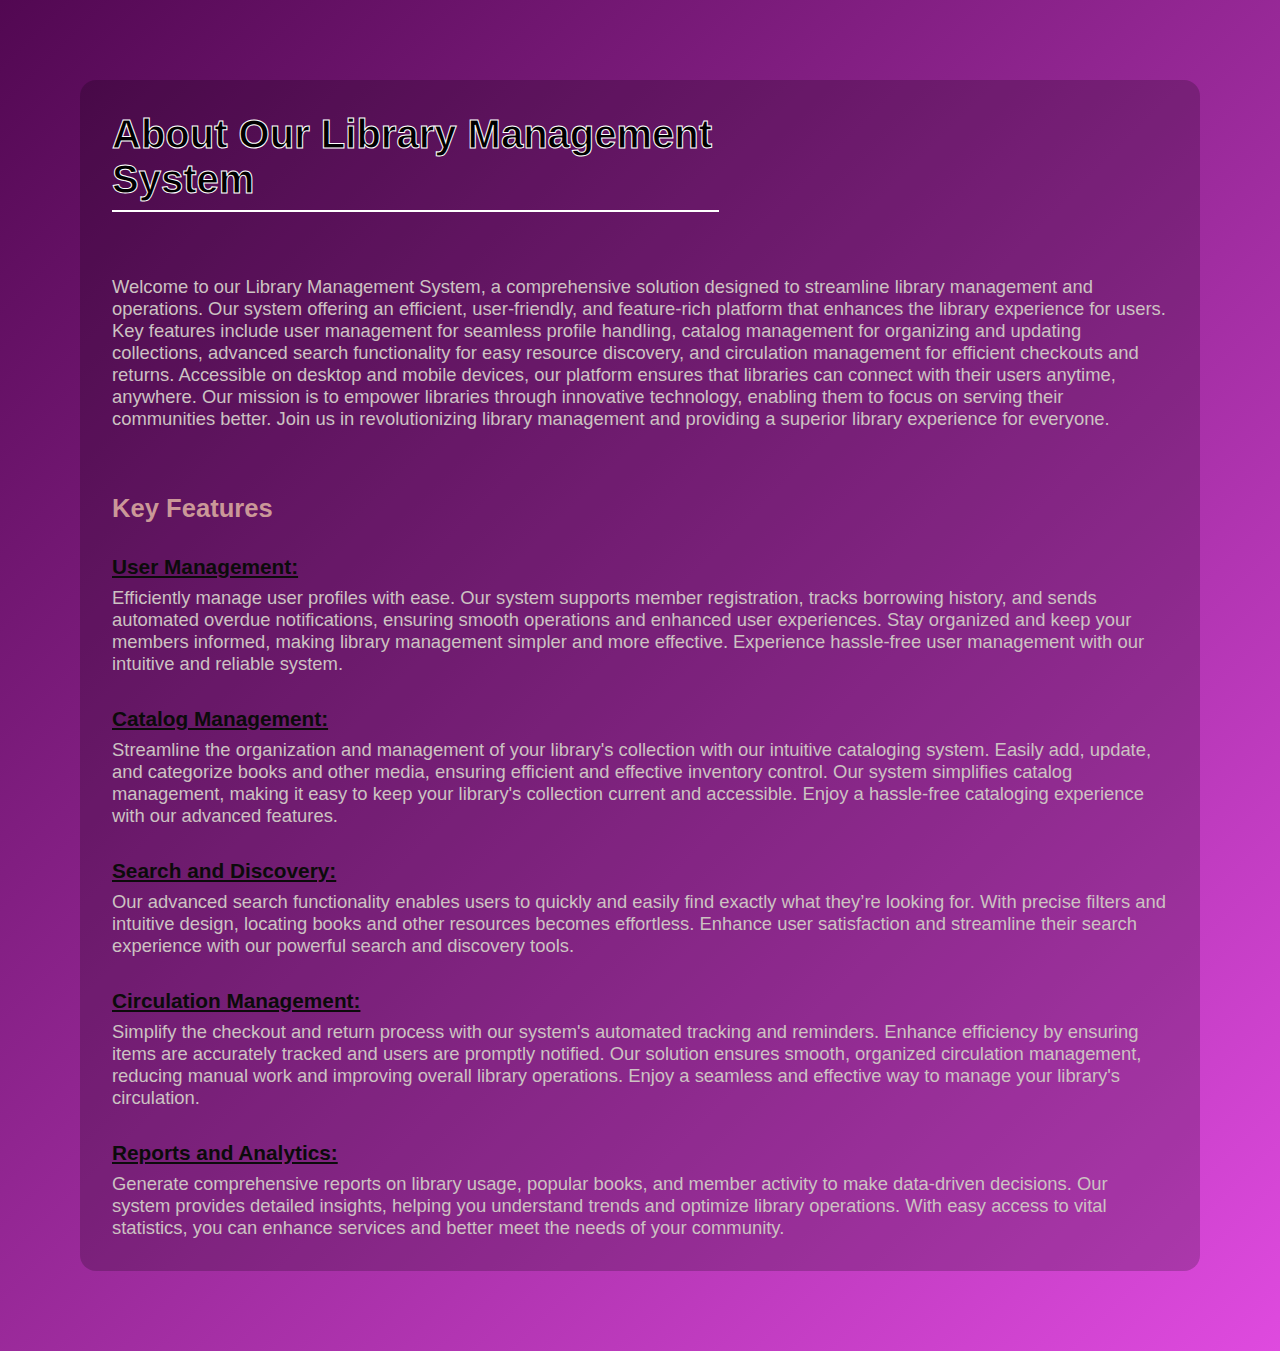
<file: src/html/about2.html>
<!DOCTYPE html>
<html lang="en">

<head>
    <meta charset="UTF-8">
    <meta name="viewport" content="width=device-width, initial-scale=1.0">
    <title>About page</title>
    <link rel="stylesheet" href="../css/about2.css">
</head>

<body>
    <div class="about">
        <div class="container">
            <div class="h1">
                <h1>About Our Library Management System</h1>
            </div>
            <div class="p">
                <p>Welcome to our Library Management System, a comprehensive solution designed to streamline library
                    management and operations. Our system offering an efficient, user-friendly, and feature-rich
                    platform that enhances the library experience for users. Key features include user management for
                    seamless profile handling, catalog management for organizing and updating collections, advanced search functionality for easy resource discovery, and
                    circulation management for efficient checkouts and returns. Accessible on desktop and mobile
                    devices, our platform ensures that libraries can connect with their users anytime, anywhere. Our
                    mission is to empower libraries through innovative technology, enabling them to focus on serving
                    their communities better. Join us in revolutionizing library management and providing a superior library
                    experience for everyone.
                </p>
            </div>

            <div class="features-content">
                <div class="features">
                    <h2>Key Features</h2>
                    <div>
                        <h4>User Management:</h4>
                        <p>Efficiently manage user profiles with ease. Our system supports member registration, tracks
                            borrowing history, and sends automated overdue notifications, ensuring smooth operations and
                            enhanced user experiences. Stay organized and keep your members informed, making library management
                            simpler and more effective. Experience hassle-free user management with our intuitive and reliable
                            system.
                        </p>
                    </div>

                    <div>
                        <h4>Catalog Management:</h4>
                        <p>Streamline the organization and management of your library's collection with our intuitive cataloging
                            system. Easily add, update, and categorize books and other media, ensuring efficient and effective
                            inventory control. Our system simplifies catalog management, making it easy to keep your library's
                            collection current and accessible. Enjoy a hassle-free cataloging experience with our advanced
                            features.
                        </p>
                    </div>

                    <div>
                        <h4>Search and Discovery:</h4>
                        <p>Our advanced search functionality enables users to quickly and easily find
                            exactly what they’re looking for. With precise filters and intuitive design, locating books and
                            other resources becomes effortless. Enhance user satisfaction and streamline their search experience
                            with our powerful search and discovery tools.
                        </p>
                    </div>

                    <div>
                        <h4>Circulation Management:</h4>
                        <p>Simplify the checkout and return process with our system's automated
                            tracking and reminders. Enhance efficiency by ensuring items are accurately tracked and users are
                            promptly notified. Our solution ensures smooth, organized circulation management, reducing manual
                            work and improving overall library operations. Enjoy a seamless and effective way to manage your
                            library's circulation.
                        </p>
                    </div>
                    
                    <div>
                        <h4>Reports and Analytics:</h4>
                        <p>Generate comprehensive reports on library usage, popular books, and member
                            activity to make data-driven decisions. Our system provides detailed insights, helping you
                            understand trends and optimize library operations. With easy access to vital statistics, you can
                            enhance services and better meet the needs of your community.
                        </p>
                    </div>
                </div>
            </div>
        </div>
    </div>
</body>

</html>
</file>
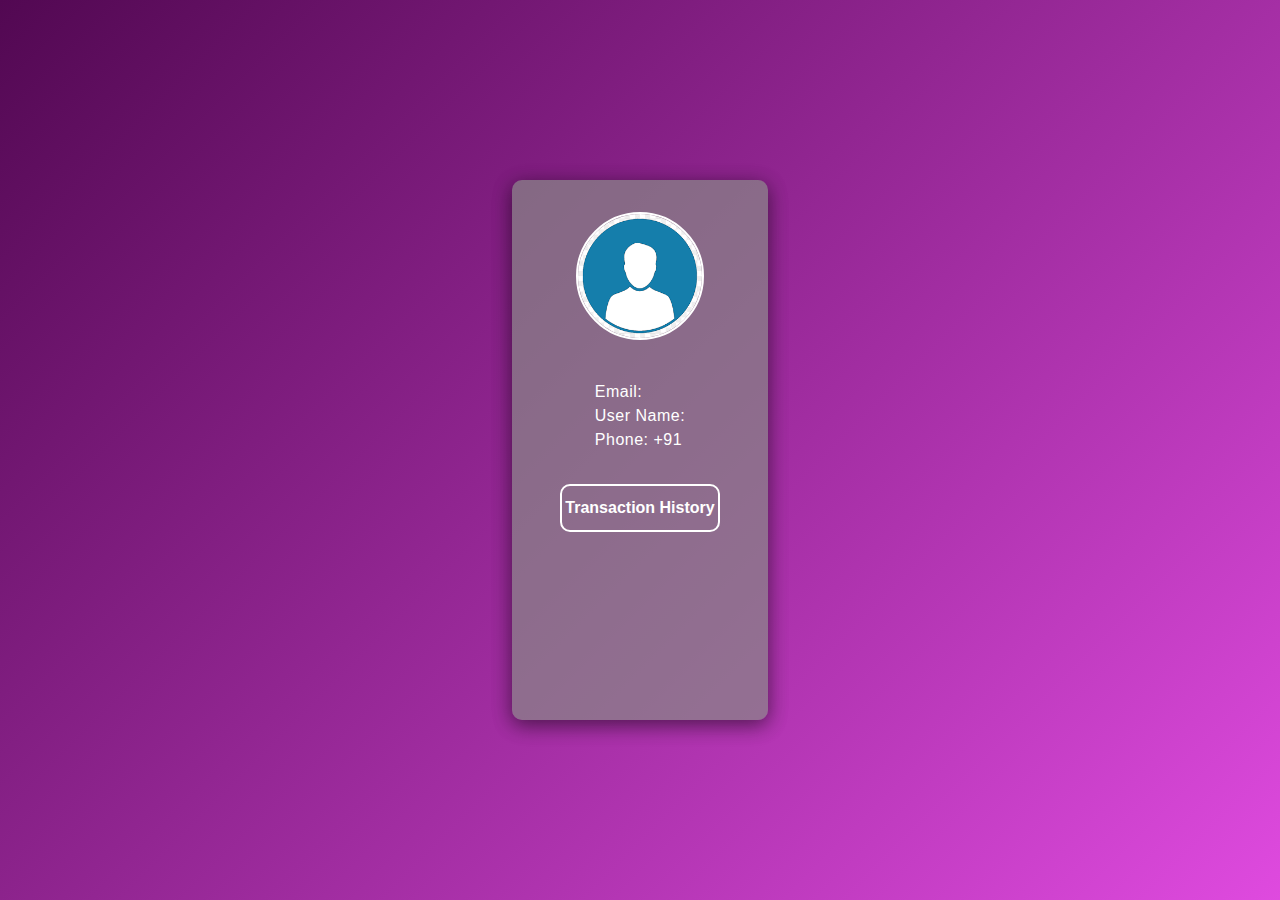
<file: src/html/my-profile.html>
<!DOCTYPE html>
<html lang="en">
<head>
    <meta charset="UTF-8">
    <meta name="viewport" content="width=device-width, initial-scale=1.0">
    <title>Profile</title>
    <link rel="stylesheet" href="../css/my-profile.css">
</head>
<body>



<section id="my-prof">
    <div class="container">
        <div class="user-image">
            <div class="image">
                <!-- <img src="" alt="user-image" id="image"> -->
                <img id="image">
                <img src="download.png" id="userFimg2">
            </div>
        </div>

        <div class="user-name">
            <h3 id="fullName"></h3>
        </div>

        <div class="user-info">
            <p>Email: <span id="user-email"> </span></p>
            <p>User Name: <span id="user-name"> </span></p>
            <p>Phone: +91 <span id="user-phone">  </span></p>
        </div>
        <div class="trans-history">
            <button id="history">
                Transaction History
            </button>
        </div>
    </div>
</section>
<script src="../js/myProfile.js"></script>
</body>
</html>
</file>
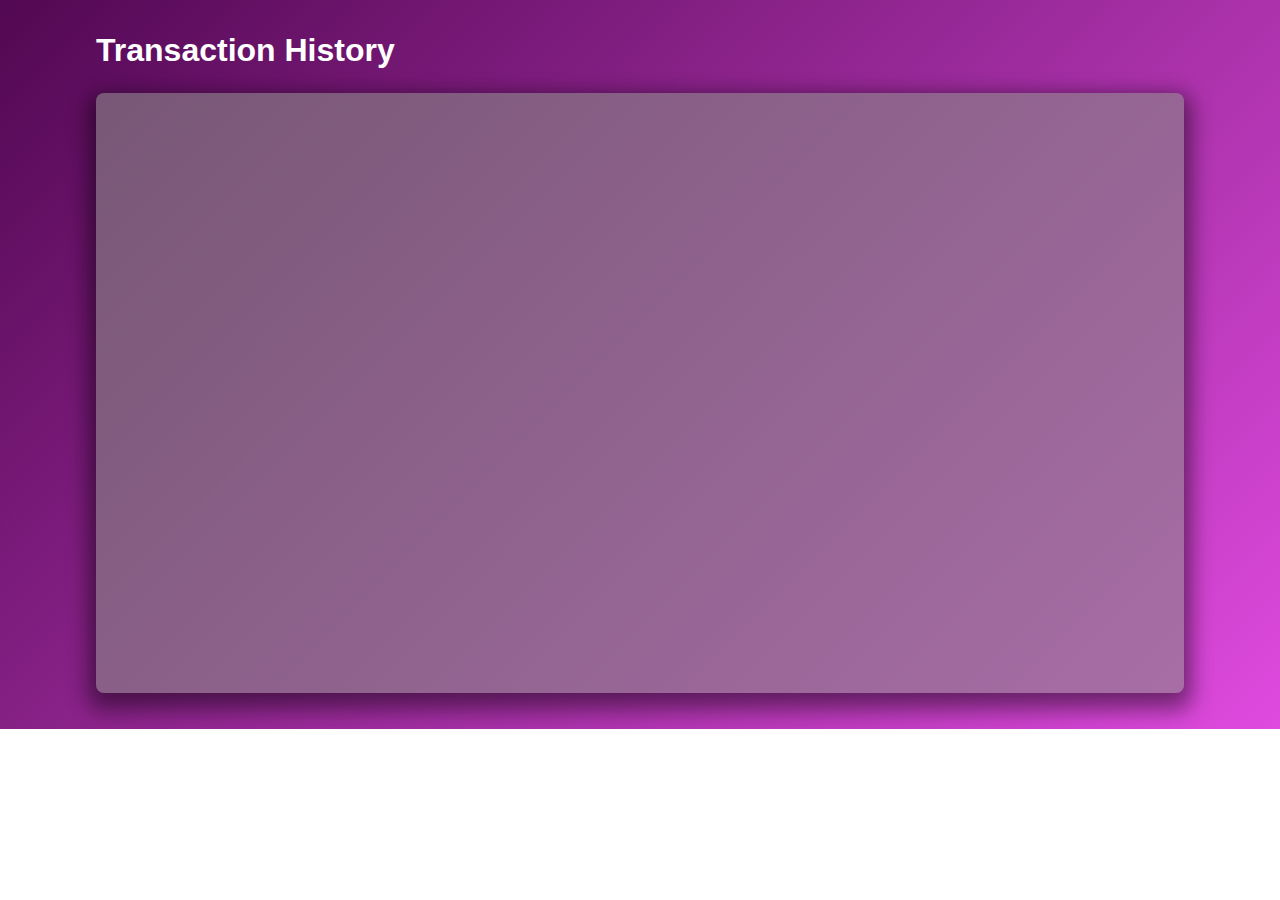
<file: src/html/trans-history.html>
<!DOCTYPE html>
<html lang="en">
<head>
    <meta charset="UTF-8">
    <meta name="viewport" content="width=device-width, initial-scale=1.0">
    <title>Orders</title>
    <link rel="stylesheet" href="../css/trans-history.css">
</head>
<body>
    <section id="transection-history">
        <div class="text">
            <h3>Transaction History</h3>
        </div>
        <div class="container" id="container">
            
            <div id="message">
                <p></p>
            </div>
        </div>
    </section>
    <script src="../js/trans-hist.js"> </script>
</body>
</html>
</file>
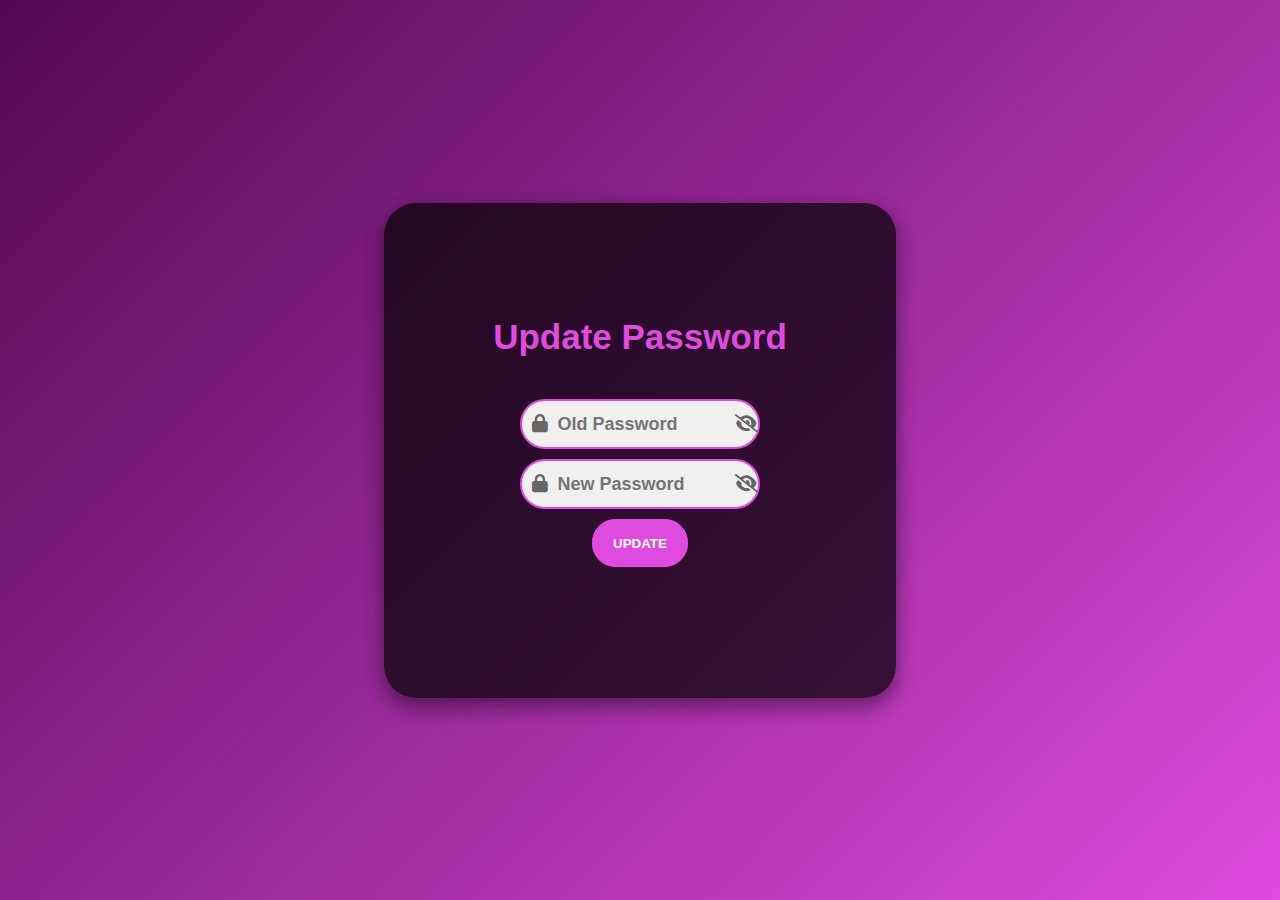
<file: src/html/updatePass.html>
<!DOCTYPE html>
<html lang="en">
<head>
    <meta charset="UTF-8">
    <meta name="viewport" content="width=device-width, initial-scale=1.0">
    <title>Update pass</title>
    <link rel="stylesheet" href="../css/updatePass.css">
    <link rel="stylesheet" href="https://cdnjs.cloudflare.com/ajax/libs/font-awesome/6.5.2/css/all.min.css" />
</head>
<body>
    <div class="update-container">
        <form action="" class="pass-update-form">
            <h2 class="title">Update Password</h2>
            <div class="input-container">
                <div class="input-field">
                    <i class="fas fa-lock"></i>
                    <input type="password" placeholder="Old Password" class="password" id="oldpass">
                    <span class="icon" onclick="togglePasswordVisibility(this)">
                        <i class="fa-solid fa-eye-slash"></i>
                    </span>
                    
                </div>
                <div class="input-field">
                    <i class="fas fa-lock"></i>
                    <input type="password" placeholder="New Password" class="password" id="newpass">
                    <span class="icon" onclick="togglePasswordVisibility(this)">
                        <i class="fa-solid fa-eye-slash"></i>
                    </span>
                </div>
            </div>

            <div class="btn" id="updateBtn">
                <input type="submit" value="Update" class="btn" >
            </div>
            <div class="msg"><p id="message"></p></div>
        </form>
    </div>
    <script src="../js/updatePassword.js"></script>
</body>
</html>
</file>
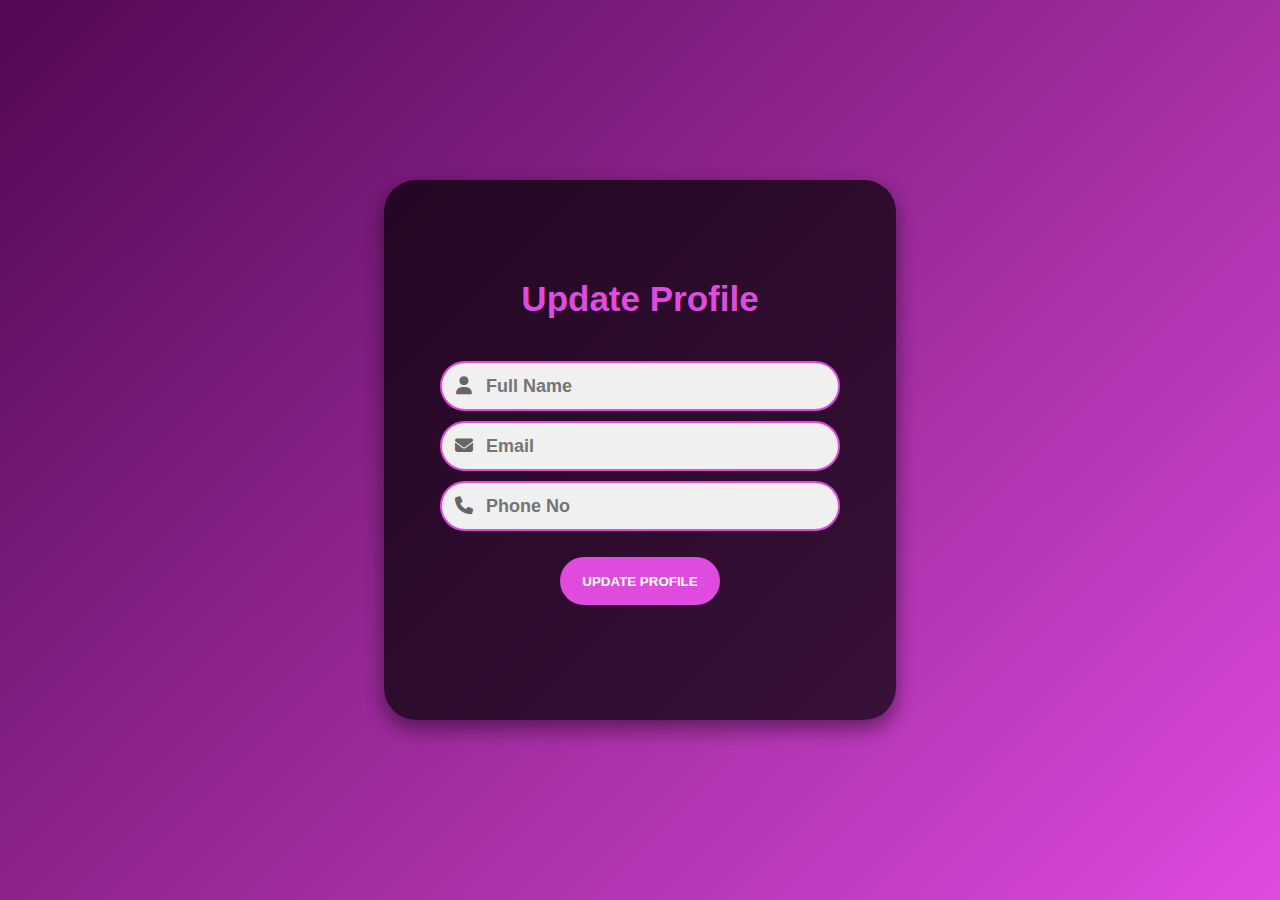
<file: src/html/updateProfile.html>
<!DOCTYPE html>
<html lang="en">
<head>
    <meta charset="UTF-8">
    <meta name="viewport" content="width=device-width, initial-scale=1.0">
    <title>update profile</title>
    <link rel="stylesheet" href="../css/updateProfile.css">
    <link rel="stylesheet" href="https://cdnjs.cloudflare.com/ajax/libs/font-awesome/6.5.2/css/all.min.css" />
</head>
<body>
    <div class="update-container">
        <form action="" class="pass-update-form">
            <h2 class="title">Update Profile</h2>
            <div class="input-container">
                <div class="input-field">
                    <i class="fas fa-user"></i>
                    <input type="text" placeholder="Full Name" id="fulName">
                </div>

                <div class="input-field">
                    <i class="fa-solid fa-envelope"></i>
                    <input type="email" placeholder="Email" id="email">
                </div>

                <div class="input-field">
                    <i class="fas fa-phone"></i>
                    <input type="number" placeholder="Phone No" id="phNo">
                </div>
            </div>

            <div class="btn">
                <input type="submit" value="Update Profile" class="btn" id="updateBtn">
            </div>

            <!-- message here -->
            <div class="msg">
                <p id="message"></p>
            </div>
        </form>
    </div>
    <script src="../js/updateDetails.js"></script>
</body>
</html>
</file>
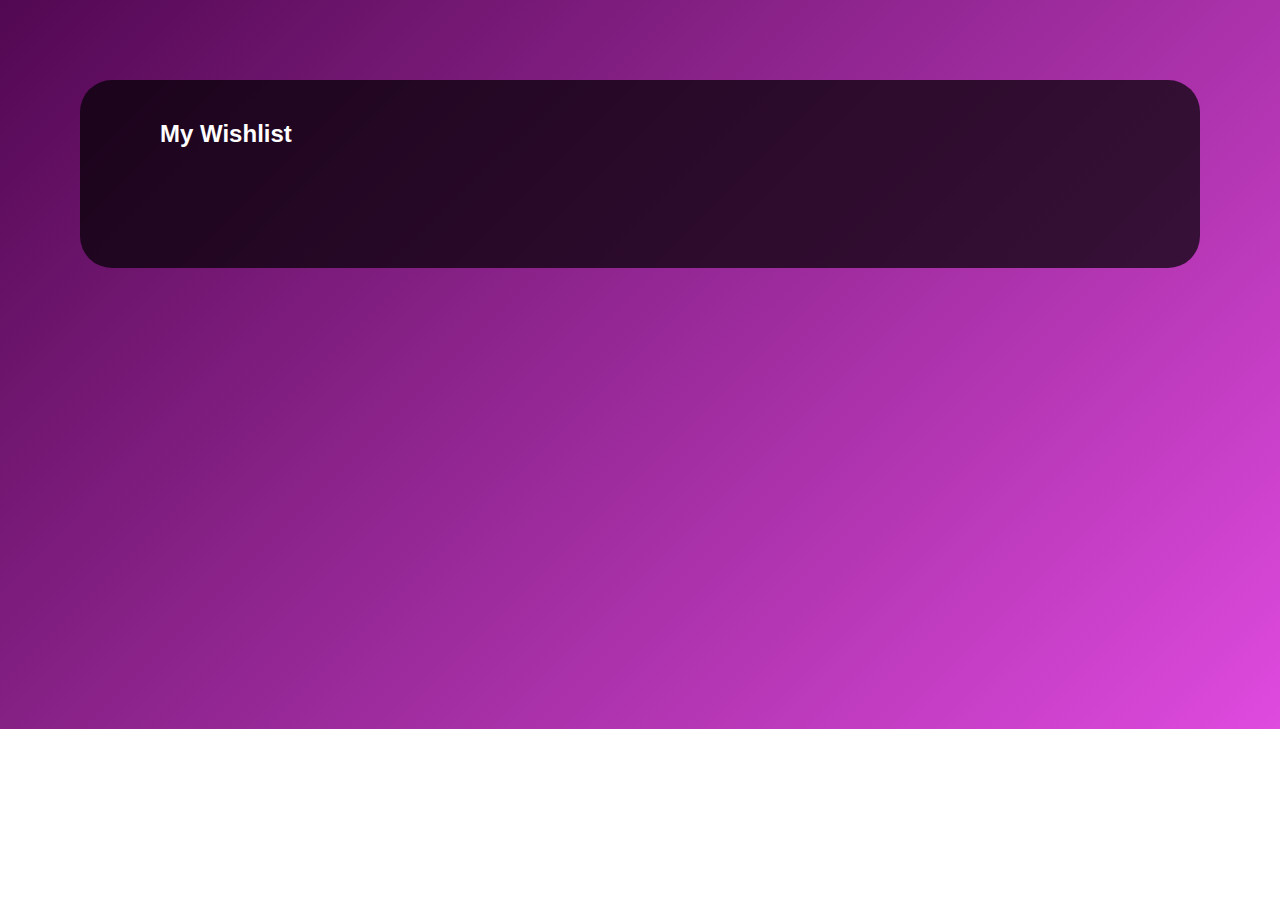
<file: src/html/wishlist.html>
<!DOCTYPE html>
<html lang="en">
<head>
    <meta charset="UTF-8">
    <meta name="viewport" content="width=device-width, initial-scale=1.0">
    <title>Wishlist</title>
    <link rel="stylesheet" href="../css/wishList.css">
    <link rel="stylesheet" href="https://cdnjs.cloudflare.com/ajax/libs/font-awesome/6.5.2/css/all.min.css"/>
</head>
<body>
    <section class="wish">
        <div class="wish-list">
            <div class="wishlist-text">
                <h1>My Wishlist <span id="wishlist-no"> </span></h1>
                <!-- <p>message here.........</p> -->
            </div>
            <div class="wish-home" id="wish-home">

              
                 

            </div>
            <div class="wish-message">
                <!-- message here -->
                <p id="message"></p>
            </div>
        </div>
        
    </section>
    <script src="../js/wishList.js"></script>
</body>
</html>
</file>
<file: src/css/about2.css>
*{
    padding: 0;
    margin: 0;
    box-sizing: border-box;
    font-family: 'Segoe UI', Tahoma, Geneva, Verdana, sans-serif;
    
}
*::-webkit-scrollbar{
    display: none;
}
.about{
    background: linear-gradient(-45deg, #df4adf, #520852);
    padding: 5rem;
    width: 100%;
}
.container{
    background: rgba(0, 0, 0, 0.2);
    border-radius: 1rem;
    padding: 2rem;
}
.h1 h1{
    color: rgb(0, 0, 0);
    font-size: 2.5rem;
    -webkit-text-stroke: 1px white;
    /* border: 2px 0px 2px 0px solid white; */
    padding-bottom: 8px;
    border-bottom: 2px solid white;
    width: 57.5%;
}
.p{
    margin-top: 4rem;
}
.p p{
    color: rgb(204, 194, 194);
    font-size: 1.15rem;
}
.features-content{
    /* border: 1px solid white; */
    margin-top: 4rem;
}
.features div{
    margin-top: 2rem;
}
.features h2{
    color: rgb(203, 152, 152);
    font-size: 1.6rem;
}
.features h4{
    color: rgb(12, 11, 11);
    font-size: 1.3rem;
    text-decoration: underline;
}
.features div p{
    font-size: 1.15rem;
    margin-top: 0.5rem;
    color: rgb(204, 194, 194);
}
</file>
<file: src/css/my-profile.css>
*{
    padding: 0;
    margin: 0;box-sizing: border-box;
    font-family: 'Segoe UI', Tahoma, Geneva, Verdana, sans-serif;
    text-decoration: none;
}
*::-webkit-scrollbar{
    display: none;
}
#my-prof{
    height: 100vh;
    width: 100%;
    display: flex;
    justify-content: center;
    align-items: center;
    background: linear-gradient(-45deg, #df4adf, #520852);
    /* opacity: 0.9; */
}
.container{
    /* border: 1px solid white; */
    height: 60%;
    /* width: 20%; */
    min-width: 20%;
    padding: 2rem;
    display: flex;
    /* justify-content: center; */
    align-items: center;
    flex-direction: column;
    /* gap: 1rem; */
    border-radius: 10px;
    background: rgba(136, 137, 134, 0.7);
    box-shadow: 0 4px 20px 0 rgba(0, 0, 0, 0.3), 0 6px 20px 0 rgba(0, 0, 0, 0.3);
}
.user-image{
    height: 8rem;
    width: 8rem;
    border-radius: 50%;
    overflow: hidden;
    border: 2px solid white;
    /* margin-bottom: 2rem; */
    cursor: pointer;
}
.image{
    height: 100%;
    width: 100%;
}
img{
    height: 100%;
    width: 100%;
}
.user-image:hover{
    transform: scale(1.04);
    transition: all 0.5s;
}
.user-name h3{
    color: white;
    font-size: 1.4rem;
    font-weight: 600;
    letter-spacing: 1px;
}
.user-info{
    /* border: 1px solid white; */
    margin-top: 2.5rem;
    line-height: 1.5rem;
}
.user-info p{
    font-size: 1rem;
    color: white;
    letter-spacing: 0.5px;
}
.trans-history{
    margin-top: 2rem;
    height: 3rem;
    width: 10rem;
    border-radius: 10px;
    overflow: hidden;
    border: 2px solid white;
    background: transparent;
}
.trans-history button{
    height: 100%;
    width: 100%;
    border: none;
    outline: none;
    background: none;
    color: white;
    font-size: 1rem;
    font-weight: 600;
    cursor: pointer;
}
.trans-history button:hover{
    background: #817b7b;
}
#image{ 
    width: 100%; 
   height: 100%;
   display: none;
 }
 #userFimg2{ 
    width: 100%; 
   height: 100%;

 }
</file>
<file: src/css/trans-history.css>
*{
    margin: 0;
    padding: 0;
    box-sizing: border-box;
    font-family: 'Segoe UI', Tahoma, Geneva, Verdana, sans-serif;
    text-decoration: none;
}
*::-webkit-scrollbar{
    display: none;
}
#transection-history{
    width: 100%;
    min-height: 729px;
    background: linear-gradient(-45deg, #df4adf, #520852);
    padding: 2rem 6rem;
}
.text h3{
    font-size: 2rem;
    color: white;
    font-weight: 650;
}
.container{
    /* border: 1px solid white; */
    border-radius: 0.5rem;
    min-height: 600px;
    width: 100%;
    overflow: hidden;
    padding: 2rem;
    display: flex;
    align-items: center;
    justify-content: center;
    flex-direction: column;
    background: rgba(136, 137, 134, 0.6);
    box-shadow: 0 10px 20px 10px rgba(0, 0, 0, 0.3), 0 6px 20px 0 rgba(0, 0, 0, 0.3);
    /* background: red; */
}
.text{
    margin-bottom: 1.5rem;
}
.cart{
    width: 70%;
    /* padding: 2rem; */
    height: 12rem;
    background: rgba(255, 255, 255, 0.5);
    box-shadow: 0 4px 20px 0 rgba(0, 0, 0, 0.3), 0 6px 20px 0 rgba(0, 0, 0, 0.3);
    margin-bottom: 1rem;
    /* border: 1px solid white; */
    display: flex;
    border-radius: 1rem;
    padding-left: 0.5rem;
    position: relative;
    z-index: 999999;
}
.book-image{
    height: 100%;
    width: 10rem;
    /* border: 1px solid black; */
    padding: 1rem;
    /* border-radius: 5px; */
    overflow: hidden;
}
.book-image img{
    width: 100%;
    height: 100%;
    border-radius: 5px;
    border: 1px solid black;
}
.book-info{
    /* border: 1px solid white; */
    width: 60%;
    margin-left: 10%;
    margin-top: 0.7rem;
    /* padding: 1.5rem; */
}
.book-info h3, p{
    color: rgb(67, 62, 62);
}
.book-info h3{
    font-size: 1.5rem;
    font-weight: 650;
    color: crimson;
}
.author{
    margin-top: 0.1rem;
}
.author p{
    font-size: 1.2rem;
    font-weight: 600;
    color: rgb(24, 22, 22);
}
.date{
    margin-top: 0.5rem;
}
#message p{
    font-size: 1.7rem;
    font-weight: 650;
    color: black;
}
.return-btn{
    margin-top: 0.5rem;
    width: 4.5rem;
    /* border: 2px solid white; */
    height: 1.7rem;
}
.return-btn button{
    width: 100%;
    height: 100%;
    border: none;
    font-weight: 600;
    cursor: pointer;
    color: white;
    background: rgb(123, 119, 119);
    border-radius: 0.2rem;
}
.return-btn button:hover{
    background: rgb(146, 143, 143);
    transition: all 0.2s;
}
</file>
<file: src/css/updatePass.css>
* {
    margin: 0;
    padding: 0;
    box-sizing: border-box;
    font-family: 'Segoe UI', Tahoma, Geneva, Verdana, sans-serif;
}

*::-webkit-scrollbar {
    display: none;
}

.update-container {
    display: flex;
    align-items: center;
    justify-content: center;
    width: 100%;
    height: 100vh;
    background: linear-gradient(-45deg, #df4adf, #520852);
}

.title {
    font-size: 35px;
    color: #df4adf;
    margin-bottom: 2rem;
}

.pass-update-form {
    /* border: 1px solid black; */
    border-radius: 2rem;
    width: 40%;
    height: 55%;
    padding: 5rem;
    display: flex;
    flex-direction: column;
    justify-content: center;
    align-items: center;
    background: rgba(0, 0, 0, 0.7);
    box-shadow: 0 10px 20px 0 rgba(0, 0, 0, 0.3), 0 6px 20px 0 rgba(0, 0, 0, 0.2);
}

.input-field {
    width: 15rem;
    height: 50px;
    background: #f0f0f0;
    margin: 10px 0;
    border: 2px solid #df4adf;
    border-radius: 50px;
    display: flex;
    align-items: center;
}

.input-field i {
    flex: 1;
    text-align: center;
    color: #666;
    font-size: 18px;
}

.input-field input {
    flex: 5;
    background: none;
    border: none;
    outline: none;
    width: 100%;
    font-size: 18px;
    font-weight: 600;
    color: #444;
}

.btn {
    width: 6rem;
    height: 3rem;
    border: none;
    border-radius: 5rem;
    background: #df4adf;
    color: #fff;
    font-weight: 600;
    text-transform: uppercase;
    cursor: pointer;
}

.btn input:hover {
    background: #c03cc0;
}

.msg {
    margin-top: 1rem;
    color: white;
    font-size: 1.2rem;
}

.msg {
    display: block;
}
</file>
<file: src/css/updateProfile.css>
*{
    margin: 0;
    padding: 0;
    box-sizing: border-box;
    font-family: 'Segoe UI', Tahoma, Geneva, Verdana, sans-serif;
}
*::-webkit-scrollbar{
    display: none;
}
.update-container{
    display: flex;
    align-items: center;
    justify-content: center;
    width: 100%;
    height: 100vh;
    background: linear-gradient(-45deg, #df4adf, #520852);
}
.title {
    font-size: 35px;
    color: #df4adf;
    margin-bottom: 2rem;
}
.pass-update-form{
    /* border: 1px solid black; */
    border-radius: 2rem;
    width: 40%;
    height: 60%;
    padding: 5rem;
    display: flex;
    flex-direction: column;
    justify-content: center;
    align-items: center;
    background: rgba(0, 0, 0, 0.7);
    box-shadow: 0 10px 20px 0 rgba(0, 0, 0, 0.3), 0 6px 20px 0 rgba(0, 0, 0, 0.2);
}
.input-field {
    width: 25rem;
    height: 50px;
    background: #f0f0f0;
    margin: 10px 0;
    border: 2px solid #df4adf;
    border-radius: 50px;
    display: flex;
    align-items: center;
}
.input-field i {
    flex: 1;
    text-align: center;
    color: #666;
    font-size: 18px;
}
span i{
   margin-right: 0.5rem; 
}
.input-field input {
    flex: 8;
    background: none;
    border: none;
    outline: none;
    width: 100%;
    font-size: 18px;
    font-weight: 600;
    color: #444;
}
.btn input{
    margin-top: 1rem;
    width: 10rem;
    height: 3rem;
    border: none;
    border-radius: 5rem;
    background: #df4adf;
    color: #fff;
    font-weight: 600;
    text-transform: uppercase;
    cursor: pointer;
}
.btn input:hover {
    background: #c03cc0;
}
.msg{
    margin-top: 1rem;
    color: white;
    font-size: 1.2rem;
}
</file>
<file: src/css/wishList.css>
*{
    padding: 0;
    margin: 0;
    box-sizing: border-box;
    text-decoration: none;
    font-family: 'Segoe UI', Tahoma, Geneva, Verdana, sans-serif;
}
*::-webkit-scrollbar{
    display: none;
}
.wish{
    background: linear-gradient(-45deg, #df4adf, #520852);
    min-height: 729px;
    width: 100%;
    padding: 5rem;
}
.wish-unwish {
  /* font-weight: 600; */
  /* background:red; */
  color: red;
  font-size: 1.4rem;
}
.wish-list{
    height: 100%;
    width: 100%;
    background: rgba(0, 0, 0, 0.7);
    border-radius: 2rem;
}
.wishlist-text{  
    width: 100%;
    padding: 0rem 5rem;
    position: relative;
    top: 2.5rem;
    display: flex;
    justify-content: space-between;
}
.wishlist-text h1{
    color: white;
    font-size: 1.5rem;
}
.wishlist-text{
    color: white;
    font-size: 1.2rem;
}
.wishlist-text span{
    color: crimson;
}
  .wish-home {
    padding-top: 2rem;
    width: 100%;
    display: grid;
    grid-template-columns: repeat(4, 1fr);
    grid-auto-rows: 25rem;
    gap: 2rem;
    padding: 5rem;
  }
  .wraper {
    width: 100%;
    height: 100%;
    background: rgba(0, 0, 0, 0.5);
    border: 1px solid white;
    border-radius: 1rem;
    cursor: pointer;
  }
  .wraper:hover{
    transform: scale(1.03);
    transition: all 0.5s ease-in-out;
  }
  .cart {
    height: 55%;
    width: 100%;
    border: none;
    padding: 1rem;
  }
  .cart img {
    height: 100%;
    width: 100%;
    border-radius: 0.5rem;
  }
  .cart-content {
    padding-left: 1rem;
  }
  .author-wishlist {
    display: flex;
    justify-content: space-between;
    margin-top: 0.5rem;
    color: white;
  }
  .author-wishlist i {
    /* color: white; */
    font-size: 1.2rem;
    /* font-weight: 600; */
    margin-right: 1rem;
    cursor: pointer;
    transition: all 0.4s;
  }

  /* used in love icon no need to use here*/
  /* .wish-unwish {
    font-weight: 600;
    color: red;
    font-size: 1.4rem;
  } */
  .book-name {
    margin-top: 0.5rem;
    color: white;
    font-size: 1.2rem;
    font-weight: 650;
  }
  .availability {
    margin-top: 0.6rem;
    color: rgb(203, 74, 74);
    font-weight: 650;
    font-size: 1rem;
  }
  .borrow-book{
    color: white;
    height: 2rem;
    width: 8rem;
    margin-top: 0.5rem;
    /* text-align: center; */
    border: 1px solid rgb(248, 245, 245);
    border-radius: 4px;
    padding: 5px;
    display: flex;
    align-items: center;
    justify-content: center;
    /* background: red; */
  }
  .changeBg-borrow-book{
    background: white;
    color: black;
  }
  .wish-message{
    text-align: center;
    position: relative;
    bottom: 6rem;
  }
  .wish-message p{
    color: white;
    font-size: 1.3rem;
    font-weight: 600;
  }
  .changeBg-borrow-book{
    background: white;
    color: black;
  }
</file>
